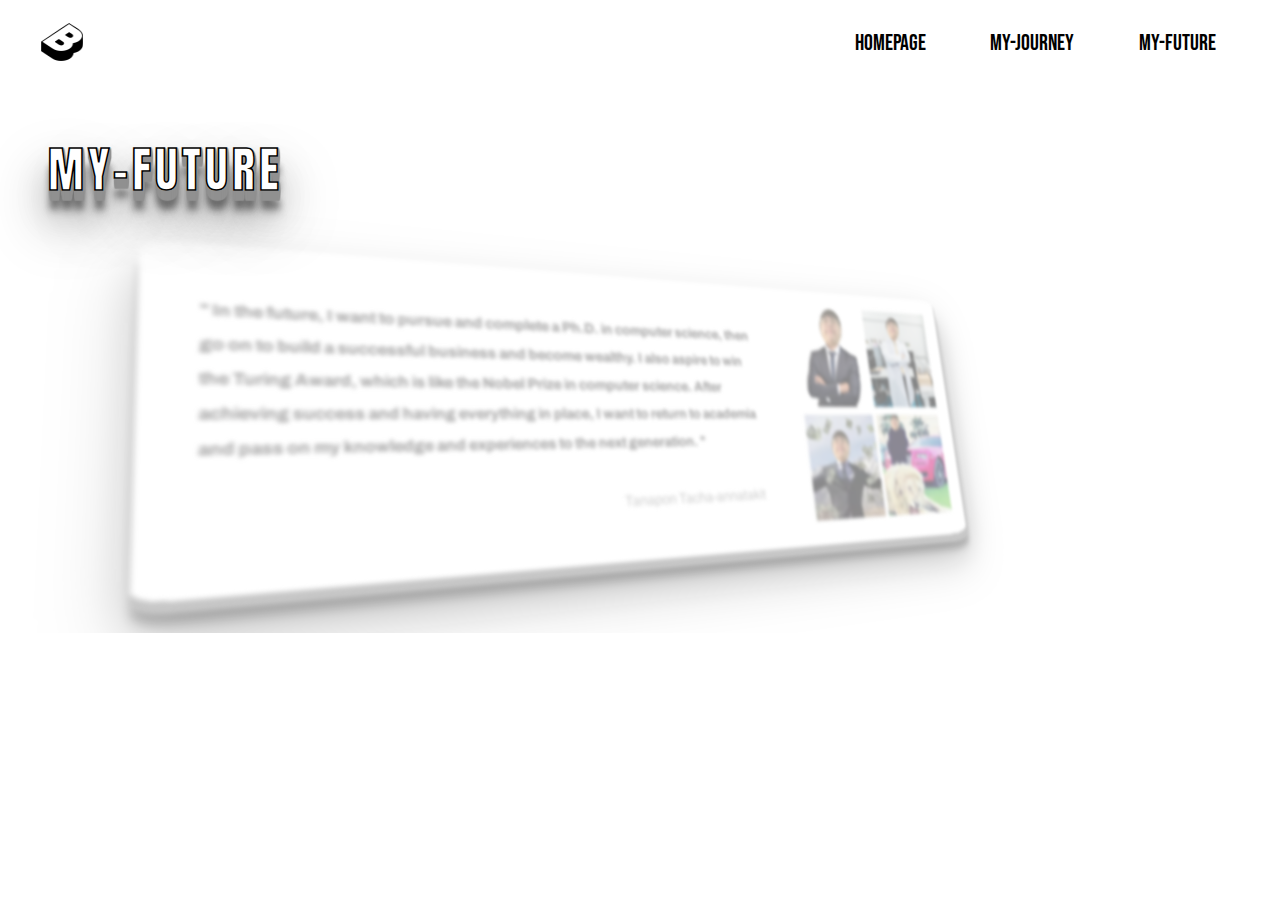
<file: myfuture.html>
<!DOCTYPE html>
<html lang="en">
  <head>
    <meta charset="UTF-8" />
    <meta name="viewport" content="width=device-width, initial-scale=1.0" />
    <link href="mystyle.css" rel="stylesheet" />
    <title>Ben-Tanapon</title>
    <link rel="icon" type="image/x-icon" href="resources/ben_ico.png" />

    <!-- Fonts -->
    <link rel="preconnect" href="https://fonts.googleapis.com" />
    <link rel="preconnect" href="https://fonts.gstatic.com" crossorigin />
    <link
      href="https://fonts.googleapis.com/css2?family=Anton&family=Archivo:ital,wght@0,100..900;1,100..900&family=Bebas+Neue&family=Merriweather:ital,wght@0,300;0,400;0,700;0,900;1,300;1,400;1,700;1,900&display=swap"
      rel="stylesheet"
    />
  </head>

  <body>
    <header>
      <a href="index.html">
        <img src="resources/logo_b.png" alt="B-logo" class="logo" />
      </a>
      <nav>
        <a href="index.html">HOMEPAGE</a>
        <a href="myjourney.html">MY-Journey</a>
        <a href="myfuture.html">MY-Future</a>
      </nav>
    </header>

    <section class="first-section-future">
      <h1 class="first-text-sec-future">MY-FUTURE</h1>
      <div class="box-future-first">
        <div class="text-in-sec-furture">
          <p>
            " In the future, I want to pursue and complete a Ph.D. in computer
            science, then go on to build a successful business and become
            wealthy. I also aspire to win the Turing Award, which is like the
            Nobel Prize in computer science. After achieving success and having
            everything in place, I want to return to academia and pass on my
            knowledge and experiences to the next generation. "
          </p>
          <p>Tanapon Tacha-annatakit</p>
        </div>
        <img src="resources/myfuture_ben.png" alt="" class="myfuture_ben" />
      </div>
    </section>
  </body>
</html>
</file>
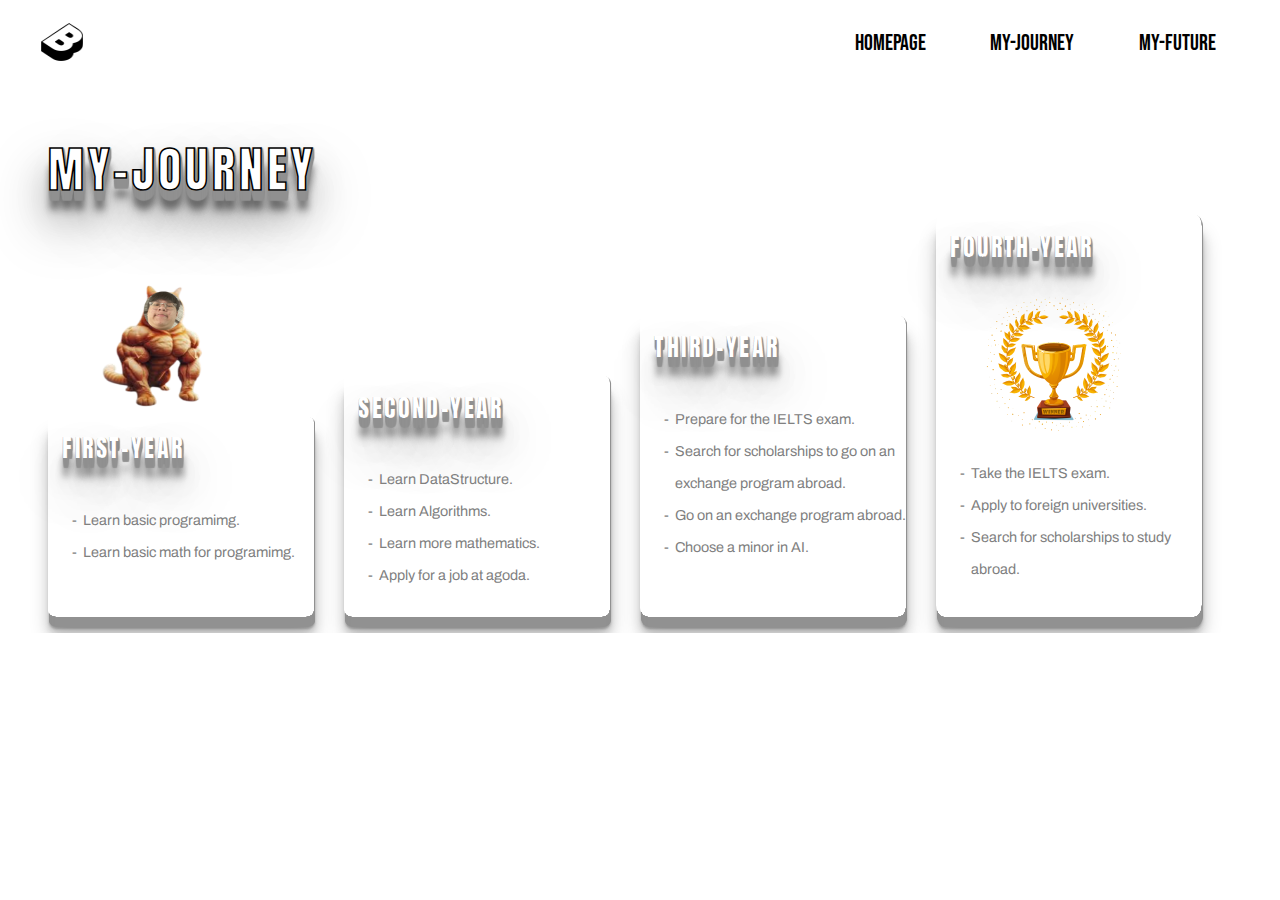
<file: myjourney.html>
<!DOCTYPE html>
<html lang="en">
  <head>
    <meta charset="UTF-8" />
    <meta name="viewport" content="width=device-width, initial-scale=1.0" />
    <link href="mystyle.css" rel="stylesheet" />
    <title>Ben-Tanapon</title>
    <link rel="icon" type="image/x-icon" href="resources/ben_ico.png" />

    <!-- Fonts -->
    <link rel="preconnect" href="https://fonts.googleapis.com" />
    <link rel="preconnect" href="https://fonts.gstatic.com" crossorigin />
    <link
      href="https://fonts.googleapis.com/css2?family=Anton&family=Archivo:ital,wght@0,100..900;1,100..900&family=Bebas+Neue&family=Merriweather:ital,wght@0,300;0,400;0,700;0,900;1,300;1,400;1,700;1,900&display=swap"
      rel="stylesheet"
    />
  </head>

  <body>
    <header>
      <a href="index.html">
        <img src="resources/logo_b.png" alt="B-logo" class="logo" />
      </a>
      <nav>
        <a href="index.html">HOMEPAGE</a>
        <a href="myjourney.html">MY-Journey</a>
        <a href="myfuture.html">MY-Future</a>
      </nav>
    </header>

    <section class="first-section-journey">
      <h1 class="first-text-sec-journey">MY-JOURNEY</h1>
      <img src="resources/ben_cat.png" class="ben_cat" />

      <div class="box-journey-first">
        <h2 class="first-text-sec-journey-in-box">First-Year</h2>
        <ul>
          <li>Learn basic programimg.</li>
          <li>Learn basic math for programimg.</li>
        </ul>
      </div>
      <div class="box-journey-second">
        <h2 class="second-text-sec-journey-in-box">Second-Year</h2>
        <ul>
          <li>Learn DataStructure.</li>
          <li>Learn Algorithms.</li>
          <li>Learn more mathematics.</li>
          <li>Apply for a job at agoda.</li>
        </ul>
      </div>
      <div class="box-journey-third">
        <h2 class="third-text-sec-journey-in-box">Third-Year</h2>
        <ul>
          <li>Prepare for the IELTS exam.</li>
          <li>Search for scholarships to go on an exchange program abroad.</li>
          <li>Go on an exchange program abroad.</li>
          <li>Choose a minor in AI.</li>
        </ul>
      </div>
      <div class="box-journey-four">
        <h2 class="four-text-sec-journey-in-box">Fourth-Year</h2>
        <img src="resources/tofi.png" class="tofi" />
        <ul>
          <li>Take the IELTS exam.</li>
          <li>Apply to foreign universities.</li>
          <li>Search for scholarships to study abroad.</li>
        </ul>
      </div>
    </section>
  </body>
</html>
</file>
<file: mystyle.css>
* {
  padding: 0;
  margin: 0;
  box-sizing: border-box;
}
.container{
    margin-left:auto;
    margin-right:auto;
}
html {
  scroll-behavior: smooth;
}
.logo {
  height: 4rem;
  width: 3.5rem;
  margin-top: 0.15rem;
  margin-left: 0.15rem;
}
@keyframes fadeout {
  from {
    color: black;
  }
  to {
    color: #c5c1b1;
  }
}

@keyframes text-zoom {
  from {
    transform: scale(1);
  }
  to {
    transform: scale(1.3);
  }
}

@keyframes down {
  from {
    transform: translate(0px, -20px);
  }
  to {
    transform: translate(0px, 0px);
  }
}
@keyframes fadein {
  from {
    opacity: 0%;
  }
  to {
    opacity: 100%;
  }
}

@keyframes fadein-slide {
  from {
    opacity: 0%;
    transform: translate(0px, -20px);
  }
  to {
    opacity: 100%;
    transform: translate(0px, 0px);
  }
}
@keyframes up-t {
  from {
    transform: translate(0px, 20px);
  }
  to {
    transform: translate(0px, 0px);
  }
}

@keyframes up {
  from {
    transform: translate(0px, 1000px);
  }
  to {
    transform: translate(0px, 0px);
  }
}

a:hover {
  animation: fadeout 1s forwards;
  cursor: url(resources/hand.cur), auto;
}
a:link,
a:visited,
a:active {
  color: black;
  text-decoration: none;
}
nav {
  display: flex;
  width: 35%;
  justify-content: space-around;
  align-items: center;
}
nav a {
  font-family: "Bebas Neue", san-serif;
  font-weight: 400;
  font-size: 1.4rem;
}
header {
  display: flex;
  justify-content: space-between;
  padding: 0.5rem 2rem;
}
.first-section {
  background: linear-gradient(
      rgba(255, 255, 255, 0.8),
      rgba(255, 255, 255, 0.8)
    ),
    url("resources/handtohand.png");
  background-size: cover;
  background-repeat: no-repeat;
  padding: 2rem;
  margin-top: 1rem;
  height: 35rem;
  display: flex;
  align-items: center;
  justify-content: center;
}
.second-section {
  padding: 2rem;
  height: 42rem;
  display: flex;
  justify-content: center;
  align-items: center;
}
.hero-sec {
  font-weight: 600;
  animation: fadein 2.5s forwards;
  letter-spacing: 0.25rem;
  font-size: 3.2rem;
  text-align: center;
  text-transform: uppercase;
  font-family: "Anton";
  font-weight: 700;
  -webkit-text-stroke: 0.1px black;
  color: white;
  text-shadow: 1px 1px 1px #919191, 1px 2px 1px #919191, 1px 3px 1px #919191,
    1px 4px 1px #919191, 1px 5px 1px #919191, 1px 6px 1px #919191,
    1px 7px 1px #919191, 1px 8px 1px #919191, 1px 9px 1px #919191,
    1px 10px 1px #919191, 1px 18px 6px rgba(16, 16, 16, 0.4),
    1px 22px 10px rgba(16, 16, 16, 0.2), 1px 25px 35px rgba(16, 16, 16, 0.2),
    1px 30px 60px rgba(16, 16, 16, 0.4);
}
.hero-sec .first-text-sec {
  animation: down 2s forwards;
}
.hero-sec .second-text-sec {
  animation: up-t 2s forwards;
}
.quote-box {
    margin-left:auto;
    margin-right:auto;
  padding: 1.56rem 3.75rem 3.75rem 3.75rem;
  background-color: white;
  width: 880px;
  height: 512px;

  transform: perspective(70em) rotateX(22deg);
  box-shadow: rgba(22, 31, 39, 0.42) 0px 60px 123px -25px,
    rgba(19, 26, 32, 0.08) 0px 35px 75px -35px;
  border-radius: 10px;
}
.img-for-video {
  width: 20rem;
  height: 10rem;
  box-shadow: 1px 1px 1px #919191, 1px 2px 1px #919191, 1px 3px 1px #919191,
    1px 4px 1px #919191, 1px 5px 1px #919191, 1px 6px 1px #919191,
    1px 7px 1px #919191, 1px 8px 1px #919191, 1px 9px 1px #919191,
    1px 10px 1px #919191, 1px 18px 6px rgba(16, 16, 16, 0.4),
    1px 22px 10px rgba(16, 16, 16, 0.2), 1px 25px 35px rgba(16, 16, 16, 0.2),
    1px 30px 60px rgba(16, 16, 16, 0.4);
}
.text-in-quote-box {
  font-family: "Archivo", sans-serif;
}
.text-in-quote-box h1 {
  text-shadow: 1px 1px 1px #919191, 1px 2px 1px #919191, 1px 3px 1px #919191,
    1px 4px 1px #919191, 1px 5px 1px #919191, 1px 6px 1px #919191,
    1px 7px 1px #919191, 1px 8px 1px #919191, 1px 9px 1px #919191,
    1px 10px 1px #919191, 1px 18px 6px rgba(16, 16, 16, 0.4),
    1px 22px 10px rgba(16, 16, 16, 0.2), 1px 25px 35px rgba(16, 16, 16, 0.2),
    1px 30px 60px rgba(16, 16, 16, 0.4);
  font-weight: bold;
  color: white;
  font-size: 3rem;
  margin-bottom: 2rem;
}
.text-in-quote-box p {
  font-size: 0.9rem;
  color: gray;
  margin-bottom: 1rem;
  line-height: 1.4rem;
  letter-spacing: 0.5px;
}
.line-down {
  background-color: white;
  height: 10rem;
  width: 0.5rem;

  box-shadow: 1px 1px 1px #919191, 1px 2px 1px #919191, 1px 3px 1px #919191,
    1px 4px 1px #919191, 1px 5px 1px #919191, 1px 6px 1px #919191,
    1px 7px 1px #919191, 1px 8px 1px #919191, 1px 9px 1px #919191,
    1px 10px 1px #919191, 1px 18px 6px rgba(16, 16, 16, 0.4),
    1px 22px 10px rgba(16, 16, 16, 0.2), 1px 25px 35px rgba(16, 16, 16, 0.2),
    1px 30px 60px rgba(16, 16, 16, 0.4);
}
.testimonal {
  height: 10rem;
  width: 24rem;
  display: flex;
  justify-content: space-between;
}
.content-in-quote {
  display: flex;
  justify-content: space-between;
}
.testimonal img {
  margin-top: 15px;
  height: 100%;
  border-radius: 20%;
  box-shadow: 1px 1px 1px #919191, 1px 2px 1px #919191, 1px 3px 1px #919191,
    1px 4px 1px #919191, 1px 5px 1px #919191, 1px 6px 1px #919191,
    1px 7px 1px #919191, 1px 8px 1px #919191, 1px 9px 1px #919191,
    1px 10px 1px #919191, 1px 18px 6px rgba(16, 16, 16, 0.4),
    1px 22px 10px rgba(16, 16, 16, 0.2), 1px 25px 35px rgba(16, 16, 16, 0.2),
    1px 30px 60px rgba(16, 16, 16, 0.4);
}
.text-in-testimonal {
  height: 100%;
  width: 65%;
  right: 10px;
  position: relative;
}
.text-in-testimonal h1 {
  position: absolute;
  left: 30px;
  top: 30px;
  color: #36454f;
}
.text-in-testimonal p {
  position: absolute;
  bottom: -10px;
  font-size: 0.8rem;
  right: -10px;
  color: #a9a9a9;
}
.line-x {
  background-color: gray;
  width: 350px;
  height: 5px;
  margin-right: 20px;
  margin-top: 10px;
}
.g-line-p {
  display: flex;
}

.Third-sec-c {
  position: relative;
  padding: 0rem 2rem 2rem 2rem;
  margin-bottom: 5rem;
  display: flex;
  flex-direction: column;
  justify-content: center;
  align-items: center;
}
.Third-sec-c h1 {
  margin-bottom: 1rem;
}

.g-my-skill {
  display: flex;
  justify-content: space-between;
  width: 70rem;
  background-color: white;
}
:root {
  --parent-stroke: solid 1px black;
  --parent-box-shadow: 1px 1px 1px #919191, 1px 2px 1px #919191,
    1px 3px 1px #919191, 1px 4px 1px #919191, 1px 5px 1px #919191,
    1px 6px 1px #919191, 1px 7px 1px #919191, 1px 8px 1px #919191,
    1px 9px 1px #919191, 1px 10px 1px #919191,
    1px 18px 6px rgba(16, 16, 16, 0.4), 1px 22px 10px rgba(16, 16, 16, 0.2),
    1px 25px 35px rgba(16, 16, 16, 0.2), 1px 30px 60px rgba(16, 16, 16, 0.4);
  --parent-border-radius: 50%;
}
.g-my-skill .p,
.g-my-skill .c,
.g-my-skill .h,
.g-my-skill .cs,
.g-my-skill .j,
.g-my-skill .d {
  -webkit-text-stroke: var(--parent-stroke);
  box-shadow: var(--parent-box-shadow);
  height: 8rem;
  width: 8rem;
  border-radius: var(--parent-border-radius);
}

.g-my-skill .p .p-img,
.g-my-skill .c .c-img,
.g-my-skill .h .h-img,
.g-my-skill .cs .cs-img,
.g-my-skill .j .j-img,
.g-my-skill .d .d-img {
  height: 100%;
  width: 100%;
  padding: 30px;
}

.Third-sec-c h1 {
  margin-left: 5rem;
  align-self: start;
  color: white;

  font-size: 5rem;
  text-shadow: 1px 1px 1px #919191, 1px 2px 1px #919191, 1px 3px 1px #919191,
    1px 4px 1px #919191, 1px 5px 1px #919191, 1px 6px 1px #919191,
    1px 7px 1px #919191, 1px 8px 1px #919191, 1px 9px 1px #919191,
    1px 10px 1px #919191, 1px 18px 6px rgba(16, 16, 16, 0.4),
    1px 22px 10px rgba(16, 16, 16, 0.2), 1px 25px 35px rgba(16, 16, 16, 0.2),
    1px 30px 60px rgba(16, 16, 16, 0.4);
  font-family: "Anton";
}
.move-line-x {
  align-self: start;
  margin-left: 5rem;
  margin-bottom: 5rem;
  background-color: #d3d3d3;
}
.cat-gif {
  align-self: end;
  height: 10rem;
  position: relative;
  top: 9.5rem;
  right: 5rem;
}
.block-hidden {
  display: flex;
  align-items: center;
  border-radius: 10px;
  width: 30rem;
  height: 15rem;
  background-color: white;
  position: absolute;
  top: 3rem;
  left: 32rem;
  box-shadow: 1px 1px 1px #919191, 1px 2px 1px #919191, 1px 3px 1px #919191,
    1px 4px 1px #919191, 1px 5px 1px #919191, 1px 6px 1px #919191,
    1px 7px 1px #919191, 1px 8px 1px #919191, 1px 9px 1px #919191,
    1px 10px 1px #919191, 1px 18px 6px rgba(16, 16, 16, 0.4),
    1px 22px 10px rgba(16, 16, 16, 0.2), 1px 25px 35px rgba(16, 16, 16, 0.2),
    1px 30px 60px rgba(16, 16, 16, 0.4);
}
.block-hidden img {
  margin-left: 2rem;
  width: 7rem;
  height: 8rem;
}
.python {
  visibility: hidden;
}
.python h1 {
  margin-left: 3rem;
}
.python img {
  margin-left: 3rem;
}
.c-language {
  visibility: hidden;
}
.c-language h1 {
  font-size: 3.2rem;
  margin-left: 3rem;
}
.c-language img {
  margin-left: 3rem;
}
.html {
  visibility: hidden;
}
.html img {
  margin-left: 4rem;
}
.css {
  visibility: hidden;
}
.css img {
  margin-left: 4rem;
}

.js {
  visibility: hidden;
}

.js img {
  margin-left: 3rem;
}

.js h1 {
  font-size: 3.5rem;
  margin-left: 3rem;
}

.dart {
  visibility: hidden;
}

.dart img {
  margin-left: 5rem;
}

.dart h1 {
  margin-left: 3.5rem;
}

.p:hover .python {
  visibility: visible;
  animation: fadein-slide 1.5s forwards;
}
.p:hover .p-img {
  animation: text-zoom 1s forwards;
}

.c:hover .c-language {
  visibility: visible;
  animation: fadein-slide 1.5s forwards;
}
.c:hover .c-img {
  animation: text-zoom 1s forwards;
}

.h:hover .html {
  visibility: visible;
  animation: fadein-slide 1.5s forwards;
}
.h:hover .h-img {
  animation: text-zoom 1s forwards;
}

.cs:hover .css {
  visibility: visible;
  animation: fadein-slide 1.5s forwards;
}
.cs:hover .cs-img {
  animation: text-zoom 1s forwards;
}

.j:hover .js {
  visibility: visible;
  animation: fadein-slide 1.5s forwards;
}
.j:hover .j-img {
  animation: text-zoom 1s forwards;
}

.d:hover .dart {
  visibility: visible;
  animation: fadein-slide 1.5s forwards;
}
.d:hover .d-img {
  animation: text-zoom 1s forwards;
}
.first-section-journey {
  /* background: linear-gradient(
      rgba(255, 255, 255, 0.8),
      rgba(255, 255, 255, 0.8)
    ),
    url("resources/handtohand.png"); */
  background-size: cover;
  padding: 3rem 3rem 1rem 3rem;
  height: 34.15rem;
  display: grid;
  grid-template-columns: repeat(4, 1fr);
  grid-template-rows: 5rem 1fr;
  overflow: hidden;
}

.first-text-sec-journey {
  grid-column: 1 / 5;
  grid-row: 1;
  letter-spacing: 0.25rem;
  font-size: 3rem;
  text-transform: uppercase;
  font-family: "Anton";
  font-weight: 700;
  -webkit-text-stroke: 0.1px black;
  color: white;
  text-shadow: 1px 1px 1px #919191, 1px 2px 1px #919191, 1px 3px 1px #919191,
    1px 4px 1px #919191, 1px 5px 1px #919191, 1px 6px 1px #919191,
    1px 7px 1px #919191, 1px 8px 1px #919191, 1px 9px 1px #919191,
    1px 10px 1px #919191, 1px 18px 6px rgba(16, 16, 16, 0.4),
    1px 22px 10px rgba(16, 16, 16, 0.2), 1px 25px 35px rgba(16, 16, 16, 0.2),
    1px 30px 60px rgba(16, 16, 16, 0.4);
}
.box-journey-first {
  height: 50%;
  width: 90%;
  align-self: self-end;
  grid-column: 1/2;
  grid-row: 2/3;
  border-radius: 3%;
  box-shadow: 1px 1px 0.5px #919191, 1px 2px 0.5px #919191,
    1px 3px 0.5px #919191, 1px 4px 0.5px #919191, 1px 5px 0.5px #919191,
    1px 6px 0.5px #919191, 1px 7px 0.5px #919191, 1px 8px 0.5px #919191,
    1px 9px 0.5px #919191, 1px 10px 0.5px #919191,
    1px 12px 2px rgba(16, 16, 16, 0.2), 1px 15px 5px rgba(16, 16, 16, 0.1),
    1px 18px 12px rgba(16, 16, 16, 0.1), 1px 20px 20px rgba(16, 16, 16, 0.2);
}
.box-journey-second {
  height: 60%;
  width: 90%;
  align-self: self-end;
  grid-column: 2/3;
  grid-row: 2/3;
  border-radius: 3%;
  box-shadow: 1px 1px 0.5px #919191, 1px 2px 0.5px #919191,
    1px 3px 0.5px #919191, 1px 4px 0.5px #919191, 1px 5px 0.5px #919191,
    1px 6px 0.5px #919191, 1px 7px 0.5px #919191, 1px 8px 0.5px #919191,
    1px 9px 0.5px #919191, 1px 10px 0.5px #919191,
    1px 12px 2px rgba(16, 16, 16, 0.2), 1px 15px 5px rgba(16, 16, 16, 0.1),
    1px 18px 12px rgba(16, 16, 16, 0.1), 1px 20px 20px rgba(16, 16, 16, 0.2);
}
.box-journey-third {
  height: 75%;
  width: 90%;
  align-self: self-end;
  grid-column: 3/4;
  grid-row: 2/3;
  border-radius: 3%;
  box-shadow: 1px 1px 0.5px #919191, 1px 2px 0.5px #919191,
    1px 3px 0.5px #919191, 1px 4px 0.5px #919191, 1px 5px 0.5px #919191,
    1px 6px 0.5px #919191, 1px 7px 0.5px #919191, 1px 8px 0.5px #919191,
    1px 9px 0.5px #919191, 1px 10px 0.5px #919191,
    1px 12px 2px rgba(16, 16, 16, 0.2), 1px 15px 5px rgba(16, 16, 16, 0.1),
    1px 18px 12px rgba(16, 16, 16, 0.1), 1px 20px 20px rgba(16, 16, 16, 0.2);
}
.box-journey-four {
  position: relative;
  height: 100%;
  width: 90%;
  align-self: self-end;
  grid-column: 4/5;
  grid-row: 2/3;
  border-radius: 3%;
  box-shadow: 1px 1px 0.5px #919191, 1px 2px 0.5px #919191,
    1px 3px 0.5px #919191, 1px 4px 0.5px #919191, 1px 5px 0.5px #919191,
    1px 6px 0.5px #919191, 1px 7px 0.5px #919191, 1px 8px 0.5px #919191,
    1px 9px 0.5px #919191, 1px 10px 0.5px #919191,
    1px 12px 2px rgba(16, 16, 16, 0.2), 1px 15px 5px rgba(16, 16, 16, 0.1),
    1px 18px 12px rgba(16, 16, 16, 0.1), 1px 20px 20px rgba(16, 16, 16, 0.2);
}
.first-text-sec-journey-in-box,
.second-text-sec-journey-in-box,
.third-text-sec-journey-in-box,
.four-text-sec-journey-in-box {
  margin-top: 0.9rem;
  margin-left: 0.9rem;
  letter-spacing: 0.15rem;
  font-size: 1.5rem;
  text-transform: uppercase;
  font-family: "Anton";
  font-weight: 500;
  -webkit-text-stroke: 0.1px black;
  color: white;
  text-shadow: 1px 1px 1px #919191, 1px 2px 1px #919191, 1px 3px 1px #919191,
    1px 4px 1px #919191, 1px 5px 1px #919191, 1px 6px 1px #919191,
    1px 7px 1px #919191, 1px 8px 1px #919191, 1px 9px 1px #919191,
    1px 10px 1px #919191, 1px 18px 6px rgba(16, 16, 16, 0.4),
    1px 22px 10px rgba(16, 16, 16, 0.2), 1px 25px 35px rgba(16, 16, 16, 0.2),
    1px 30px 60px rgba(16, 16, 16, 0.4);
}
.ben_cat {
  animation: down 0.5s forwards;
  margin-top: 2rem;
  margin-left: 3rem;

  align-self: self-start;
  grid-column: 1/2;
  grid-row: 2/3;
  height: 45%;
  width: 40%;
}

.tofi {
  position: absolute;
  top: 0rem;
  right: 4rem;
}

.box-journey-first {
  position: relative;
}

.box-journey-first ul {
  list-style-type: "-  ";
  position: absolute;
  left: 2.2rem;
  top: 5.5rem;
}
.box-journey-first ul li {
  font-family: "Archivo", sans-serif;
  font-size: 0.9rem;
  color: gray;
  line-height: 2rem;
}

.box-journey-first {
  position: relative;
  animation: up 1s forwards;
}

.box-journey-first ul {
  list-style-type: "-  ";
  position: absolute;
  left: 2.2rem;
  top: 5.5rem;
}
.box-journey-first ul li {
  font-family: "Archivo", sans-serif;
  font-size: 0.9rem;
  color: gray;
  line-height: 2rem;
}

.box-journey-second {
  position: relative;
  animation: up 1.5s forwards;
}

.box-journey-second ul {
  list-style-type: "-  ";
  position: absolute;
  left: 2.2rem;
  top: 5.5rem;
}
.box-journey-second ul li {
  font-family: "Archivo", sans-serif;
  font-size: 0.9rem;
  color: gray;
  line-height: 2rem;
}

.box-journey-third {
  position: relative;
  animation: up 2s forwards;
}

.box-journey-third ul {
  list-style-type: "-  ";
  position: absolute;
  left: 2.2rem;
  top: 5.5rem;
}
.box-journey-third ul li {
  font-family: "Archivo", sans-serif;
  font-size: 0.9rem;
  color: gray;
  line-height: 2rem;
}

.box-journey-four {
  position: relative;
  animation: up 2.5s forwards;
}

.box-journey-four ul {
  list-style-type: "-  ";
  position: absolute;
  left: 2.2rem;
  bottom: 2rem;
}
.box-journey-four ul li {
  font-family: "Archivo", sans-serif;
  font-size: 0.9rem;
  color: gray;
  line-height: 2rem;
}

.first-section-future {
  /* background: linear-gradient(
      rgba(255, 255, 255, 0.8),
      rgba(255, 255, 255, 0.8)
    ),
    url("resources/handtohand.png"); */
  background-size: cover;
  padding: 3rem 3rem 1rem 3rem;
  height: 34.15rem;
  grid-template-columns: repeat(4, 1fr);
  grid-template-rows: 5rem 1fr;
  overflow: hidden;
}

.first-text-sec-future {
  letter-spacing: 0.25rem;
  font-size: 3rem;
  text-transform: uppercase;
  font-family: "Anton";
  font-weight: 700;
  -webkit-text-stroke: 0.1px black;
  color: white;
  text-shadow: 1px 1px 1px #919191, 1px 2px 1px #919191, 1px 3px 1px #919191,
    1px 4px 1px #919191, 1px 5px 1px #919191, 1px 6px 1px #919191,
    1px 7px 1px #919191, 1px 8px 1px #919191, 1px 9px 1px #919191,
    1px 10px 1px #919191, 1px 18px 6px rgba(16, 16, 16, 0.4),
    1px 22px 10px rgba(16, 16, 16, 0.2), 1px 25px 35px rgba(16, 16, 16, 0.2),
    1px 30px 60px rgba(16, 16, 16, 0.4);
}

.box-future-first {
  margin-top: 3rem;
  margin-left: 7rem;
  width: 80%;
  height: 20rem;
  transform: perspective(800px) rotateY(25deg) scale(0.9) rotateX(10deg);
  filter: blur(2px);
  opacity: 0.5;
  transition: 0.6s ease all;
  border-radius: 3%;
  box-shadow: 1px 1px 1px #919191, 1px 2px 1px #919191, 1px 3px 1px #919191,
    1px 4px 1px #919191, 1px 5px 1px #919191, 1px 6px 1px #919191,
    1px 7px 1px #919191, 1px 8px 1px #919191, 1px 9px 1px #919191,
    1px 10px 1px #919191, 1px 18px 6px rgba(16, 16, 16, 0.4),
    1px 22px 10px rgba(16, 16, 16, 0.2), 1px 25px 35px rgba(16, 16, 16, 0.2),
    1px 30px 60px rgba(16, 16, 16, 0.4);
  display: flex;

  &:hover {
    transform: perspective(800px) rotateY(-15deg) translateY(-50px)
      rotateX(10deg) scale(1);
    filter: blur(0);
    opacity: 1;
  }
}
.myfuture_ben {
  padding: 1rem;
  width: 45%;
  height: 100%;
}
.text-in-sec-furture {
  padding: 3rem;
  font-family: "Archivo", sans-serif;
  font-size: 1rem;
  color: rgb(73, 72, 72);
  line-height: 2rem;
  position: relative;
}
.text-in-sec-furture p:first-child {
  font-weight: bold;
}

.text-in-sec-furture p:last-child {
  margin-top: 2rem;
  font-size: 1rem;
  color: rgb(158, 158, 158);
  position: absolute;
  right: 3rem;
}
@media screen and (max-width:1320px){
    .p:hover .python,.c:hover .c-language,.h:hover .html,.cs:hover .css,.j:hover .js,.d:hover .dart {
  visibility: hidden;
}

}
@media screen and (max-width:1123px){
    .g-my-skill{
        display:grid;
        grid-template-columns:0.5fr 0.5fr;
        grid-template-rows:1fr 1fr 1fr;
        grid-gap:3rem;
        align-items:center;
        justify-items:center;
    }
    .Third-sec-c{
        overflow:hidden;
        margin-bottom:0;
    }
    .p:hover .python,.c:hover .c-language,.h:hover .html,.cs:hover .css,.j:hover .js,.d:hover .dart {
  visibility: hidden;
}
}
@media screen and (max-width:1000px){

    nav{
        flex-direction:column;
        justify-content:space-between;
        align-items:flex-end;
        height:150px;
    }
    .quote-box{
        width:600px;
        height:850px;
    }
    .second-section{
        height:70rem;
    }
    header{
        padding:1rem 2rem;
    }
    .content-in-quote{
        flex-direction:column;
        justify-content:space-between;
        align-items:center;
        height:400px
    }
    .g-my-skill{
        width:50rem;
    }
    .line-down{
        display:none;
    }
}

@media screen and (max-width:850px){
    .first-section{
        background-size:contain;
    }
}
@media screen and (max-width:700px){
     .quote-box{
        width:400px;
        height:1050px;
    }
    .text-in-testimonal h1{
        width:10rem;
    }
    .text-in-testimonal{
        display:flex;
        flex-direction:column;
        height:180px; 
    }
    .testimonal{
        padding:20px
    }
    .g-my-skill{
        width:40rem;
    }
    .cat-gif{
        width:10rem;
        height:8rem;
    }
    .line-x{
        width:15rem;
    
    }
}
@media screen and (max-width:600px){
 .cat-gif{
        visibility:hidden;
    }
 .g-my-skill{                                                                
     width:30rem;                                                            
  }
  .quote-box{
      width:300px;
      padding:30px;
  }
  .img-for-video{
      width:10rem;
      height:6rem;
  }
  .testimonal{
      width:15rem;
      flex-direction:column;
      height:2rem;
  }
  .content-in-quote{
      height:350px;
  }
  .testimonal img{
      display:none;
  }
}
@media screen and (max-width:450px){
    .g-my-skill{
        width:18rem;
    }
}
@media screen and (max-width:370px){
    .quote-box{
        width:280px;
        height:1150px;
    }
    .text-in-quote-box h1{
        font-size:2.5rem;

    }
    .line-x{
        width:10rem;
    }
}
</file>
